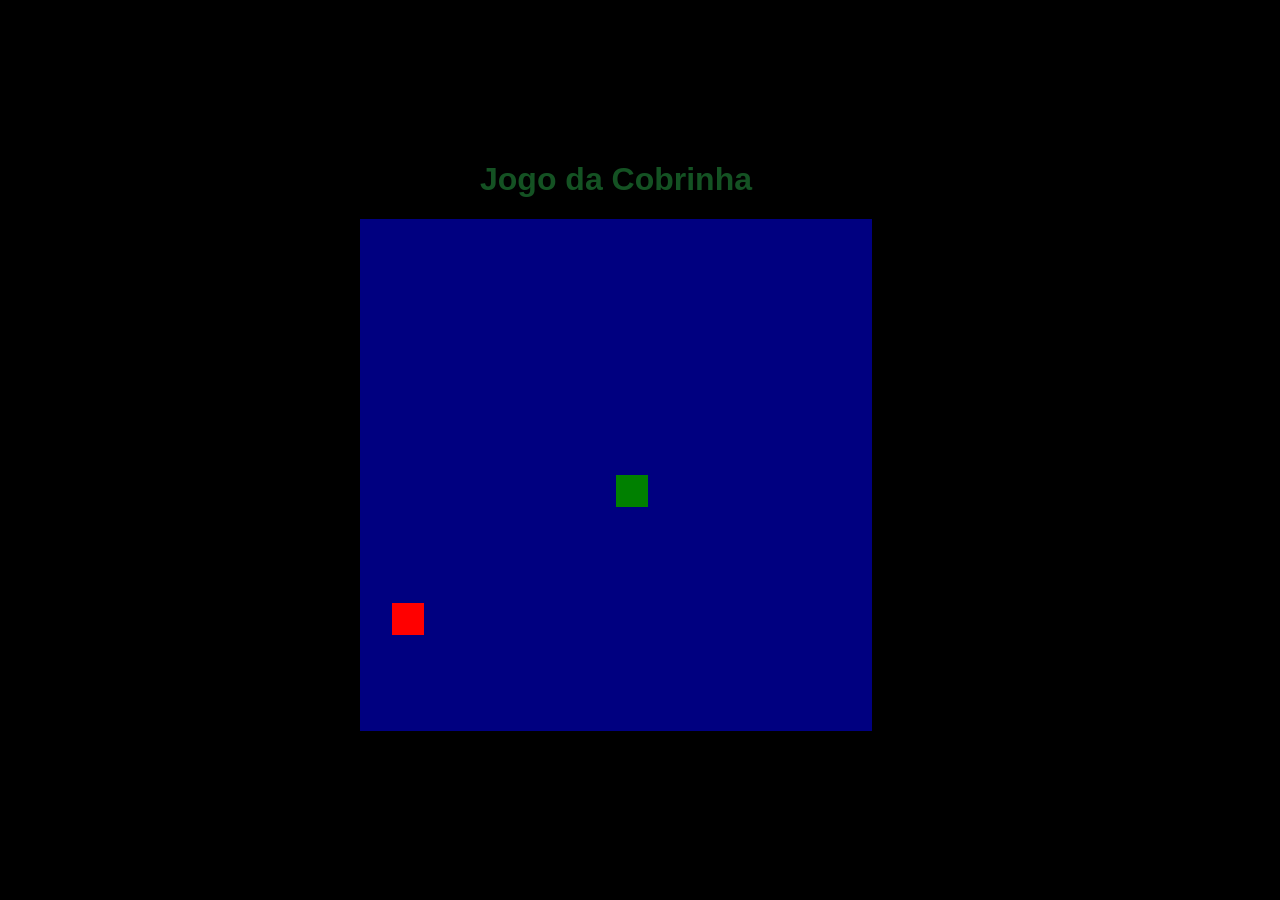
<file: HTML Web Developer/Recriando páginas HTML/SnakeGame/index.html>
<!DOCTYPE html>
<html lang="en, pt-br">
    <head>
        <meta charset="UTF-8">
        <meta http-equiv="X-UA-Compatible" content="IE=edge">
        <meta name="viewport" content="width=device-width, initial-scale=1.0">
        <link rel="stylesheet" href="style/main.css">
        <script defer src="js/main.js"></script>
        <title>Snake Game</title>
    </head>
    <body>
        <h1>Jogo da Cobrinha</h1>
        <canvas id="snake" width="512" height="512"></canvas>
    </body>
</html>
</file>
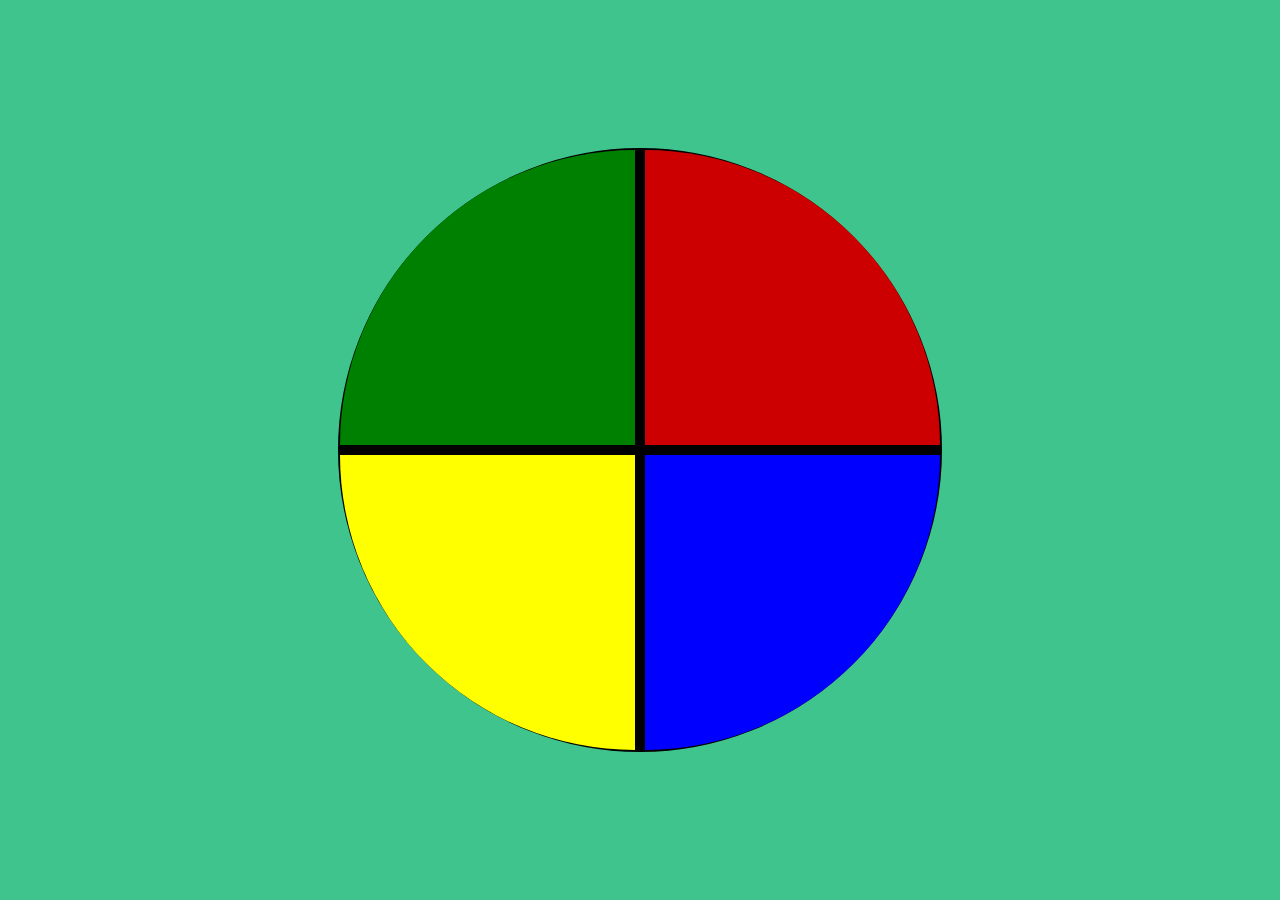
<file: JavaScript Game Developer/Games/Genius/index.html>
<!DOCTYPE html>
<html lang="pt-br">
  <head>
    <meta charset="UTF-8" />
    <meta http-equiv="X-UA-Compatible" content="IE=edge" />
    <meta name="viewport" content="width=device-width, initial-scale=1.0" />
    <link rel="stylesheet" href="style.css" />
    <script defer src="main.js"></script>
    <title>Document</title>
  </head>
  <body>
    <div class="main-game">
      <div class="genius">
        <div class="blue"></div>
        <div class="yellow"></div>
        <div class="red"></div>
        <div class="green"></div>
      </div>
    </div>
  </body>
</html>
</file>
<file: HTML Web Developer/Recriando páginas HTML/SnakeGame/style/main.css>
body{
    font-family: Arial, Helvetica, sans-serif;
    height: 95vh;
    width: 95vw;
    display: flex;
    flex-direction: column;
    justify-content: center;
    align-items: center;
    background-color:rgb(0, 0, 0);
    color: rgb(20, 82, 35);
}
</file>
<file: JavaScript Game Developer/Games/Genius/style.css>
body {
  margin: 0;
  background-color: rgb(62, 196, 140);
}

.main-game {
  height: 100vh;
  width: 100vw;
  display: flex;
  justify-content: center;
  align-items: center;
}

.genius {
  display: grid;
  grid-template-areas: "verde vermelho" "amarelo azul";
  grid-gap: 10px;
  border: 2px solid #000000;
  background-color: #000000;
  border-radius: 100%;
  width: 600px;
  height: 600px;
}

.blue {
  grid-area: azul;
  background-color: blue;
  border-bottom-right-radius: 100%;
}

.red {
  grid-area: vermelho;
  background-color: red;
  border-top-right-radius: 100%;
}

.yellow {
  grid-area: amarelo;
  background-color: yellow;
  border-bottom-left-radius: 100%;
}

.green {
  grid-area: verde;
  background-color: green;
  border-top-left-radius: 100%;
}

.selected {
  opacity: 0.8;
}
</file>
